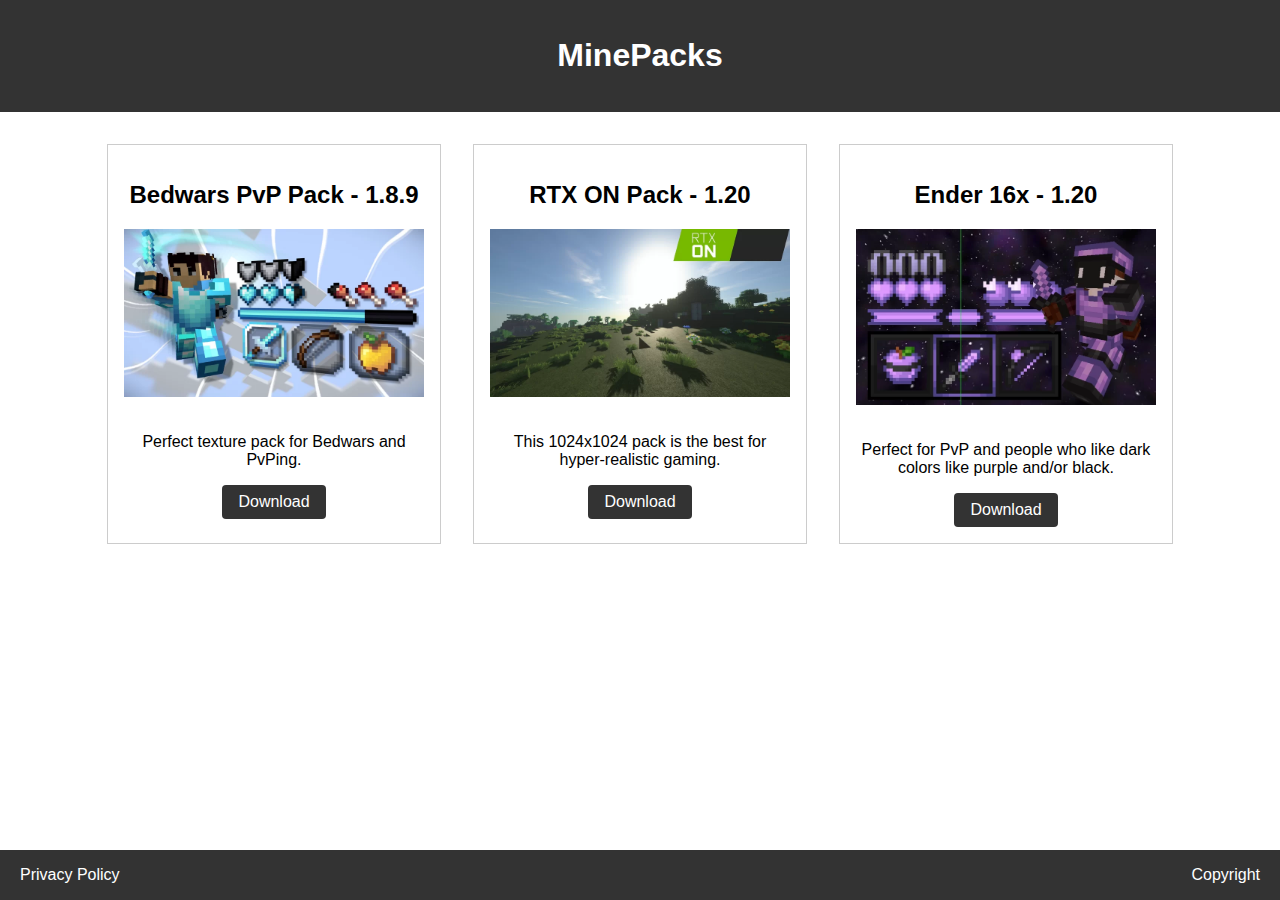
<file: index.html>
<!DOCTYPE html>
<html lang="en">
<head>
  <title>MinePacks</title>
  <meta charset="UTF-8">
  <meta name="viewport" content="width=device-width, initial-scale=1.0">
  <link rel="stylesheet" href="style.css">
  <meta name="author" content="MinePacks" />
  <meta name="description" content="Your go-to solution for Minecraft Texture Packs." />
  <meta property="og:site_name" content="MinePacks " />
  <meta property="og:title" content="MinePacks" />
  <meta property="og:type" content="website" />
  <meta property="og:description" content="Your go-to solution for Minecraft Texture Packs." />
  <meta property="og:image" content="https://static.wikia.nocookie.net/minecraft/images/8/81/Dirt_server.png/revision/latest?cb=20210121213114" />
  <meta content="#63A439" name="theme-color" />
  <meta content="#63A439" name="msapplication-navbutton-color" />
  <meta property="og:url" content="https://texturepacks.pro" />
  <link rel="canonical" href="https://texturepacks.pro" />
</head>
<body>
  <header>
    <h1><a href="/" class="title">MinePacks</a></h1>
  </header>
  <main>
    <section class="texture-pack">
      <h2>Bedwars PvP Pack - 1.8.9</h2>
      <img src="assets/img/pack1.png" alt="Bedwars PvP">
      <p>Perfect texture pack for Bedwars and PvPing.</p>
      <a href="https://cdn.arxify.pics/bedwarspvp.zip" download>Download</a>
    </section>
    
    <section class="texture-pack">
      <h2>RTX ON Pack - 1.20</h2>
      <img src="assets/img/pack2.png" alt="RTX ON">
      <p>This 1024x1024 pack is the best for hyper-realistic gaming.</p>
      <a href="https://cdn.arxify.pics/rtxon.zip" download>Download</a>
    </section>

    <section class="texture-pack">
      <h2>Ender 16x - 1.20</h2>
      <img src="assets/img/pack3.png" alt="Ender 16x">
      <p>Perfect for PvP and people who like dark colors like purple and/or black.</p>
      <a href="https://cdn.arxify.pics/ender16x.zip" download>Download</a>
    </section>
    
    <!-- add more sections as needed -->
  </main>
  <footer>
    <div class="footer-content">
      <div class="footer-links">
        <a href="/privacy">Privacy Policy</a>
        <a href="/copyright" class="copyright-link">Copyright</a>
      </div>
    </div>
  </footer>
</body>
</html>
</file>
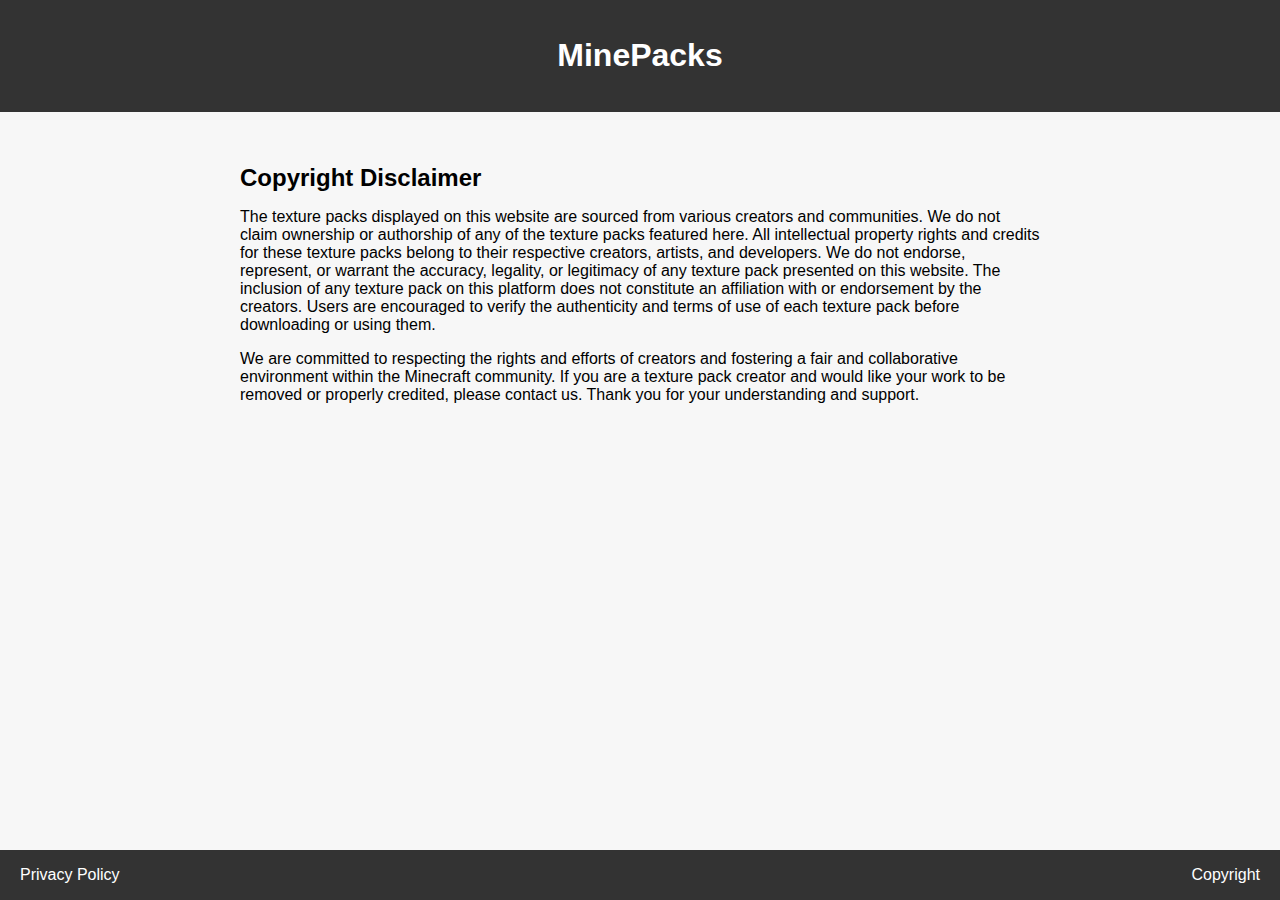
<file: copyright/index.html>
<!DOCTYPE html>
<html lang="en">
<head>
  <meta charset="UTF-8">
  <meta name="viewport" content="width=device-width, initial-scale=1.0">
  <link rel="stylesheet" href="style.css">
  <title>Copyright Disclaimer - MinePacks</title>
</head>
<body>
  <header>
    <h1><a href="/" class="title">MinePacks</a></h1>
  </header>
  <main>
    <div class="privacy-policy">
      <h2>Copyright Disclaimer</h2>
      <p>The texture packs displayed on this website are sourced from various creators and communities. We do not claim ownership or authorship of any of the texture packs featured here. All intellectual property rights and credits for these texture packs belong to their respective creators, artists, and developers. We do not endorse, represent, or warrant the accuracy, legality, or legitimacy of any texture pack presented on this website. The inclusion of any texture pack on this platform does not constitute an affiliation with or endorsement by the creators. Users are encouraged to verify the authenticity and terms of use of each texture pack before downloading or using them.</p>
      <p>We are committed to respecting the rights and efforts of creators and fostering a fair and collaborative environment within the Minecraft community. If you are a texture pack creator and would like your work to be removed or properly credited, please contact us. Thank you for your understanding and support.</p>
    </div>
  </main>
  <footer>
    <div class="footer-content">
      <div class="footer-links">
        <a href="/privacy">Privacy Policy</a>
        <a href="/copyright" class="copyright-link">Copyright</a>
      </div>
    </div>
  </footer>
</body>
</html>
</file>
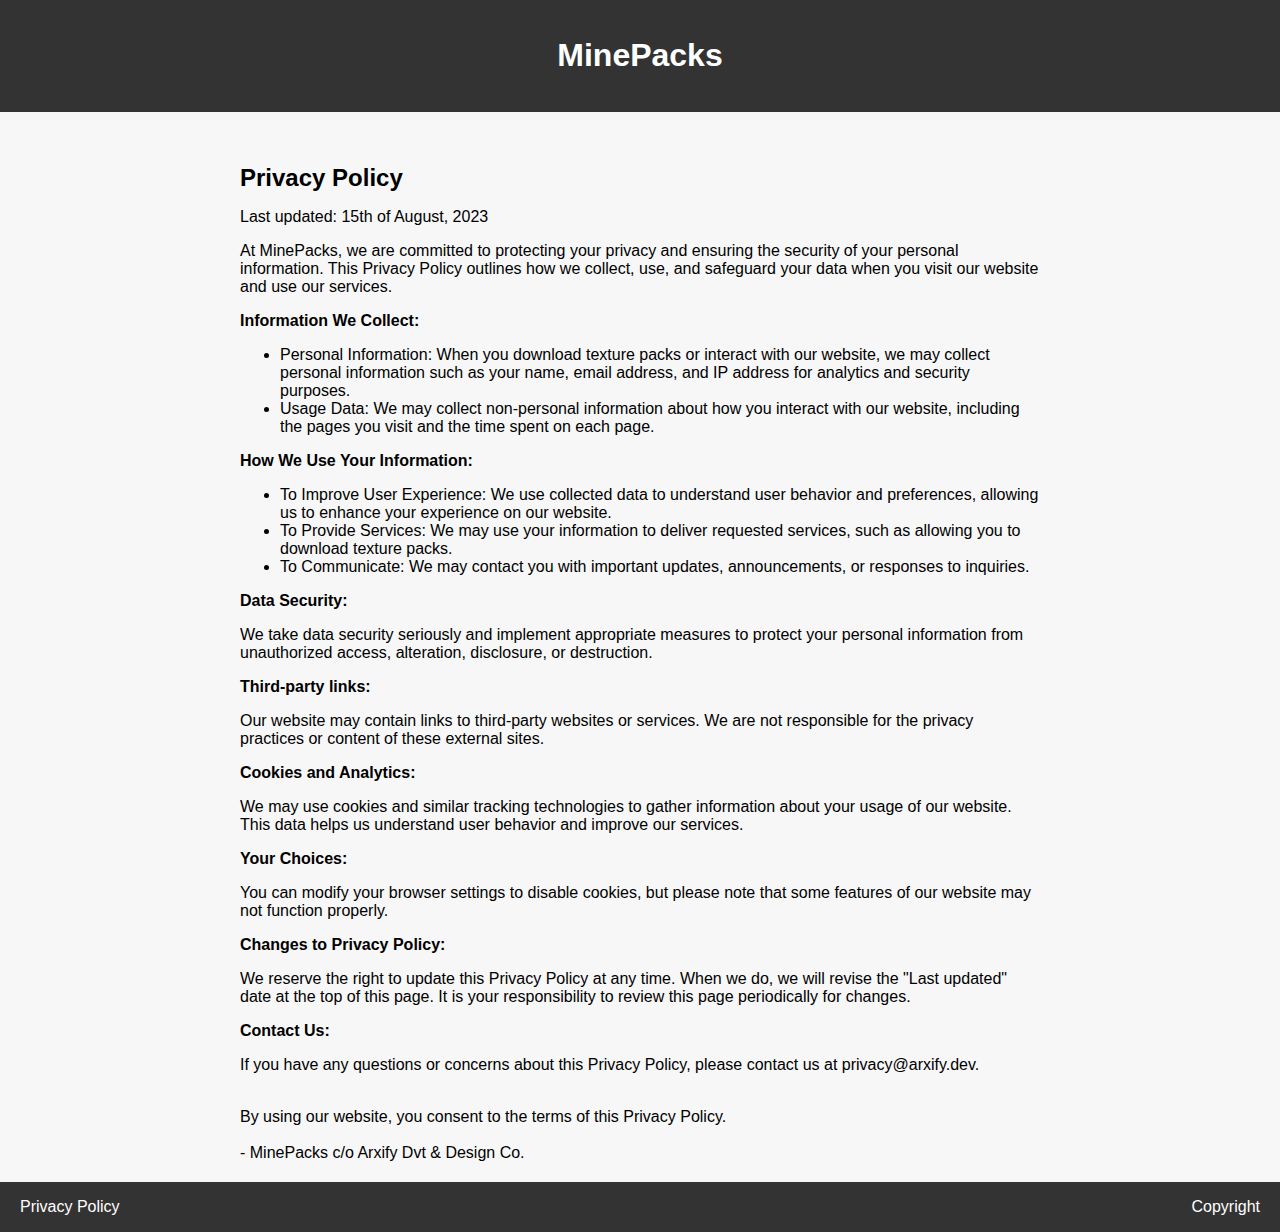
<file: privacy/index.html>
<!DOCTYPE html>
<html lang="en">
<head>
  <meta charset="UTF-8">
  <meta name="viewport" content="width=device-width, initial-scale=1.0">
  <link rel="stylesheet" href="style.css">
  <title>Privacy Policy - MinePacks</title>
</head>
<body>
  <header>
    <h1><a href="/" class="title">MinePacks</a></h1>
  </header>
  <main>
    <div class="privacy-policy">
      <h2>Privacy Policy</h2>
      <p>Last updated: 15th of August, 2023</p>
      <p>At MinePacks, we are committed to protecting your privacy and ensuring the security of your personal information. This Privacy Policy outlines how we collect, use, and safeguard your data when you visit our website and use our services.</p>
      <p><strong>Information We Collect:</strong></p>
      <ul>
        <li>Personal Information: When you download texture packs or interact with our website, we may collect personal information such as your name, email address, and IP address for analytics and security purposes.</li>
        <li>Usage Data: We may collect non-personal information about how you interact with our website, including the pages you visit and the time spent on each page.</li>
      </ul>
      <p><strong>How We Use Your Information:</strong></p>
      <ul>
        <li>To Improve User Experience: We use collected data to understand user behavior and preferences, allowing us to enhance your experience on our website.</li>
        <li>To Provide Services: We may use your information to deliver requested services, such as allowing you to download texture packs.</li>
        <li>To Communicate: We may contact you with important updates, announcements, or responses to inquiries.</li>
      </ul>
      <p><strong>Data Security:</strong></p>
      <p>We take data security seriously and implement appropriate measures to protect your personal information from unauthorized access, alteration, disclosure, or destruction.</p>
      <p><strong>Third-party links:</strong></p>
      <p>Our website may contain links to third-party websites or services. We are not responsible for the privacy practices or content of these external sites.</p>
      <p><strong>Cookies and Analytics:</strong></p>
      <p>We may use cookies and similar tracking technologies to gather information about your usage of our website. This data helps us understand user behavior and improve our services.</p>
      <p><strong>Your Choices:</strong></p>
      <p>You can modify your browser settings to disable cookies, but please note that some features of our website may not function properly.</p>
      <p><strong>Changes to Privacy Policy:</strong></p>
      <p>We reserve the right to update this Privacy Policy at any time. When we do, we will revise the "Last updated" date at the top of this page. It is your responsibility to review this page periodically for changes.</p>
      <p><strong>Contact Us:</strong></p>
      <p>If you have any questions or concerns about this Privacy Policy, please contact us at privacy@arxify.dev.</p>
      <br>
      By using our website, you consent to the terms of this Privacy Policy.
      <br><br>
      - MinePacks c/o Arxify Dvt & Design Co.  
    </div>
  </main>
  <footer>
    <div class="footer-content">
      <div class="footer-links">
        <a href="/privacy">Privacy Policy</a>
        <a href="/copyright" class="copyright-link">Copyright</a>
      </div>
    </div>
  </footer>
</body>
</html>
</file>
<file: style.css>
.title {
  color: #fff;
  text-decoration: none;
}

body {
  font-family: Arial, sans-serif;
  margin: 0;
  padding: 0;
  position: relative;
  min-height: 100vh;
}

header {
  background-color: #333;
  color: white;
  text-align: center;
  padding: 1rem;
}

main {
  display: flex;
  flex-wrap: wrap;
  justify-content: center;
  gap: 2rem;
  padding: 2rem;
}

.texture-pack {
  border: 1px solid #ccc;
  padding: 1rem;
  max-width: 300px;
  text-align: center;
}

.texture-pack img {
  max-width: 100%;
  height: auto;
  margin-bottom: 1rem;
}

.texture-pack a {
  display: inline-block;
  background-color: #333;
  color: white;
  padding: 0.5rem 1rem;
  text-decoration: none;
  border-radius: 4px;
  transition: background-color 0.2s;
}

.texture-pack a:hover {
  background-color: #444;
}

/* footer styles */
footer {
  background-color: #333;
  padding: 1rem 0;
  position: absolute;
  bottom: 0;
  width: 100%;
}

.footer-content {
  text-align: center;
}

.footer-links {
  display: flex;
  justify-content: space-between;
  padding: 0 20px;
}

.footer-links a {
  color: #fff;
  text-decoration: none;
  margin-right: 20px;
}

.footer-links .copyright-link {
  margin-right: 0;
  margin-left: auto;
}
</file>
<file: copyright/style.css>
.title {
  color: #fff;
  text-decoration: none;
}

body {
  font-family: Arial, sans-serif;
  margin: 0;
  padding: 0;
  position: relative;
  min-height: 100vh;
  background-color: #f7f7f7;
}
header {
  background-color: #333;
  color: white;
  text-align: center;
  padding: 1rem;
}
main {
  padding: 2rem;
}
.privacy-policy {
  background-color: transparent;
  padding: 0;
  border-radius: 0;
  box-shadow: none;
  max-width: 800px; /* Set the maximum width */
  margin: 0 auto; /* Center the content horizontally */
}
.privacy-policy h2 {
  font-size: 1.5rem;
  margin-bottom: 1rem;
}
footer {
  background-color: #333;
  padding: 1rem 0;
  position: absolute;
  bottom: 0;
  width: 100%;
}
.footer-content {
  text-align: center;
}
.footer-links {
  display: flex;
  justify-content: space-between;
  padding: 0 20px;
}
.footer-links a {
  color: #fff;
  text-decoration: none;
  margin-right: 20px;
}
.footer-links .copyright-link {
  margin-right: 0;
  margin-left: auto;
}
</file>
<file: privacy/style.css>
.title {
    color: #fff;
    text-decoration: none;
  }

body {
    font-family: Arial, sans-serif;
    margin: 0;
    padding: 0;
    position: relative;
    min-height: 100vh;
    background-color: #f7f7f7;
  }
  
  header {
    background-color: #333;
    color: white;
    text-align: center;
    padding: 1rem;
  }
  
  main {
    padding: 2rem;
    padding-bottom: 70px;
  }
  
  .privacy-policy {
    background-color: transparent;
    padding: 0;
    border-radius: 0;
    box-shadow: none;
    max-width: 800px;
    margin: 0 auto;
  }
  
  .privacy-policy h2 {
    font-size: 1.5rem;
    margin-bottom: 1rem;
  }
  
  .privacy-policy p {
    margin-bottom: 1rem;
  }
  
  footer {
    background-color: #333;
    padding: 1rem 0;
    position: absolute;
    bottom: 0;
    width: 100%;
  }
  
  .footer-content {
    text-align: center;
  }
  
  .footer-links {
    display: flex;
    justify-content: space-between;
    padding: 0 20px;
  }
  
  .footer-links a {
    color: #fff;
    text-decoration: none;
    margin-right: 20px;
  }
  
  .footer-links .copyright-link {
    margin-right: 0;
    margin-left: auto;
  }
</file>
